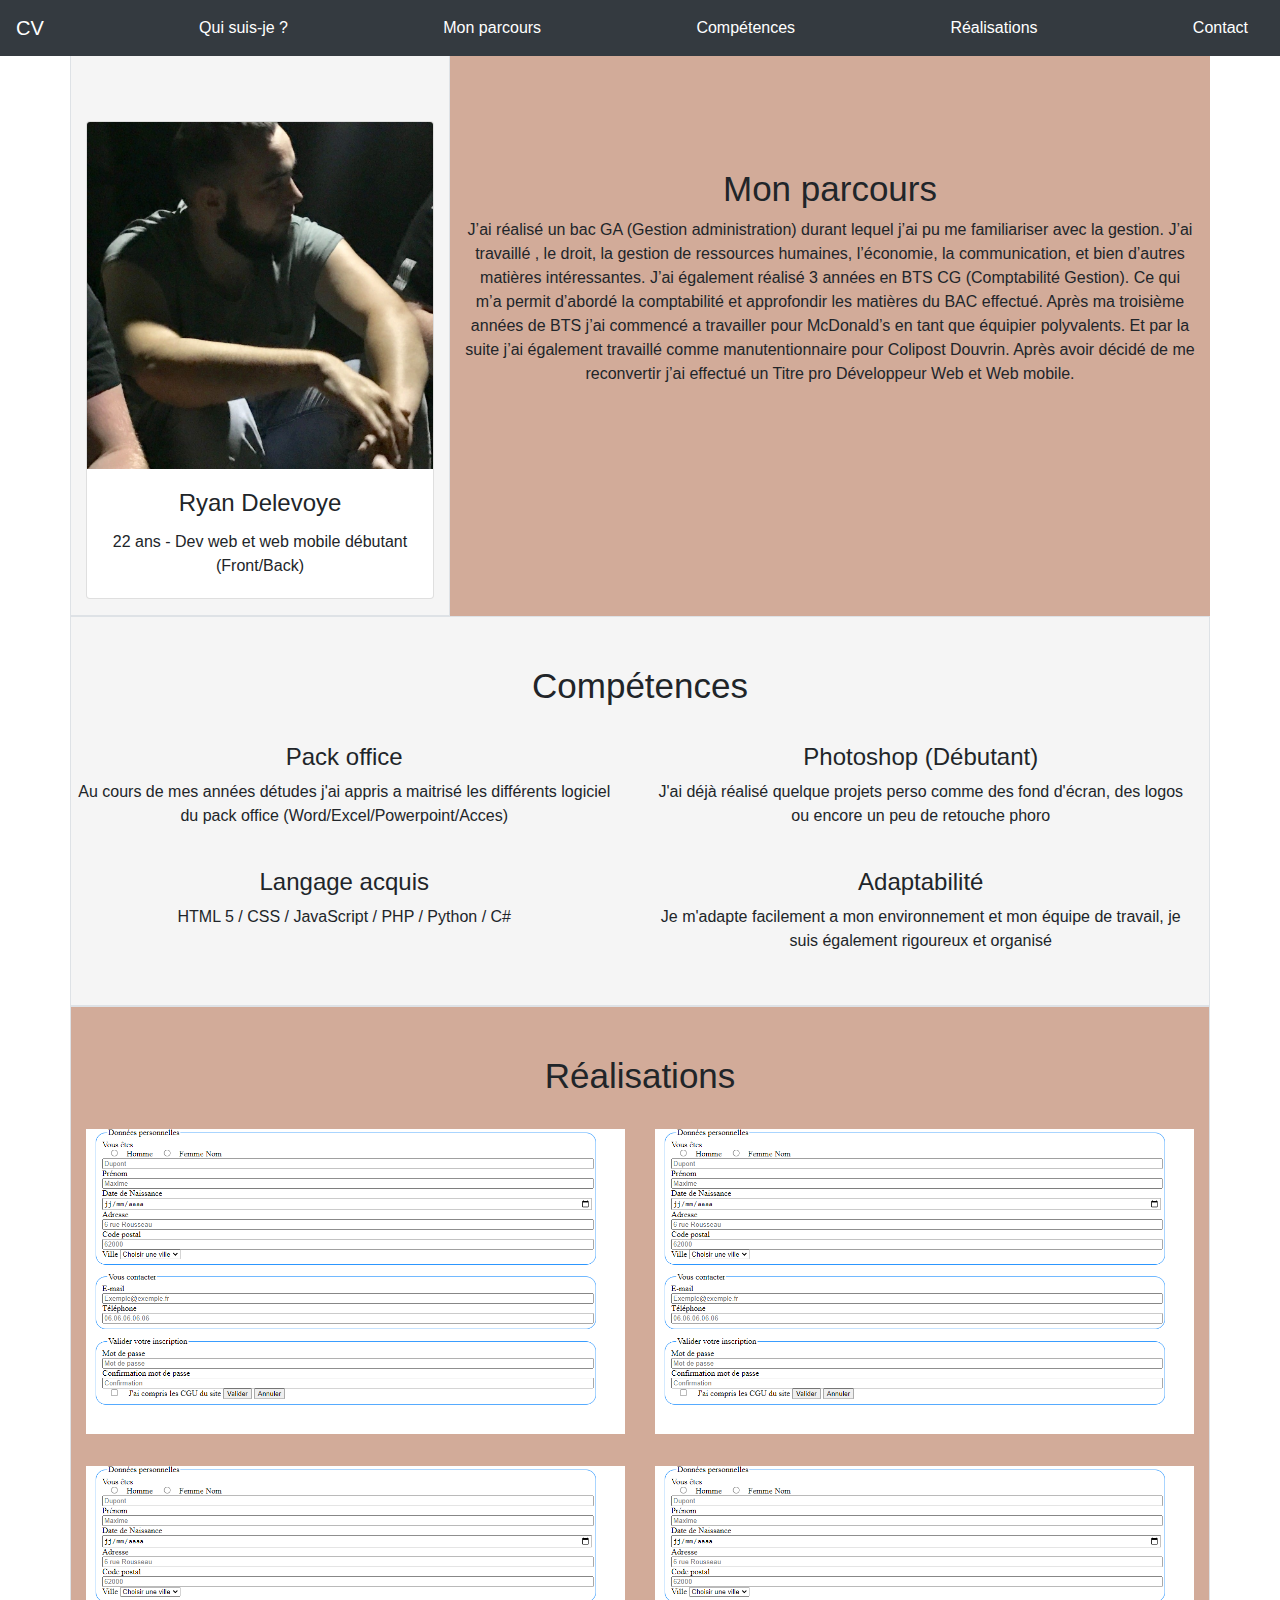
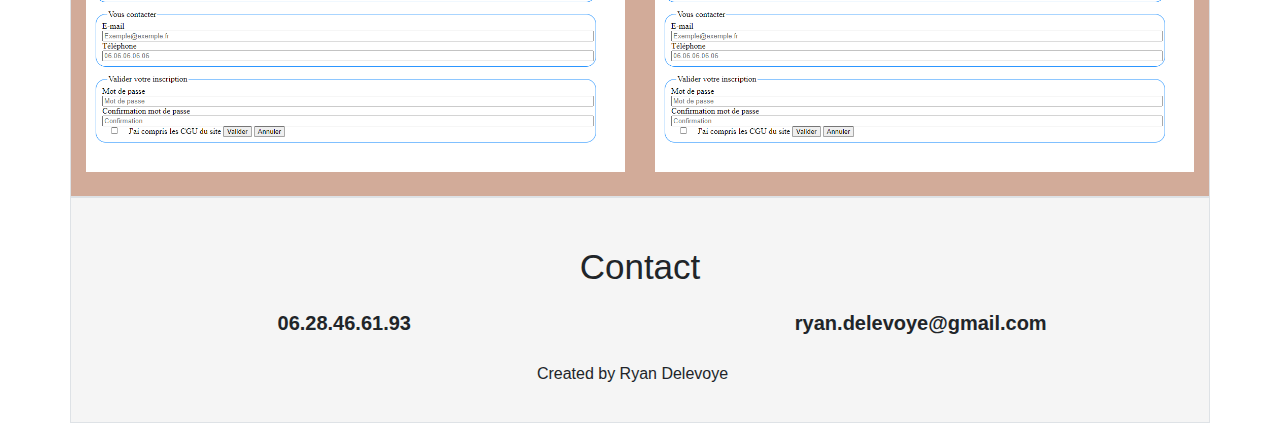
<file: index.html>
<!DOCTYPE html>
<html lang="en">
<head>
    <meta charset="UTF-8">
    <title>Title</title>
    <meta name="viewport" content="width=device-width, initial-scale=1, shrink-to-fit=no">

    <link rel="stylesheet" href="css/bootstrap.min.css">
    <link rel="stylesheet" href="css/style.css">

</head>

<body class="container" id="content">

    <header class="row">
        <nav class="navbar col-lg-12 col-sm-12 fixed-top bg-dark">
            <a class="navbar-brand badge-dark" href="#content">CV</a>
            <a class="nav-link badge-dark" href="#Qui">Qui suis-je ?</a>
            <a class="nav-link badge-dark" href="#Parcour">Mon parcours</a>
            <a class="nav-link badge-dark" href="#Comp">Compétences</a>
            <a class="nav-link badge-dark" href="#Real">Réalisations</a>
            <a class="nav-link badge-dark" href="#Contact">Contact</a>
        </nav>
    </header>

    <div class="row">
        <section class="mt-4 pt-5 pb-3 col-lg-4 col-sm-4 gris border carte" id="Qui">
                <div class="card mt-5 pl-0 pr-0 pt-0 col-lg-12">
                    <img class="card-img-top img-fluid" src="Photo.jpg" alt="Carte idendité">
                    <div class="card-body">
                        <h4 class="card-title text-center">Ryan Delevoye</h4>
                        <p class="card-text text-center">22 ans - Dev web et web mobile débutant (Front/Back)</p>
                    </div>
                </div>
        </section>

        <section class="mt-4 pt-5 pb-3 col-lg-8 col-sm-8 orange">
            <h3 class="text-center pt-5 mt-5" id="Parcour">Mon parcours</h3>
            <article>
                <p class="text-center m-auto">J’ai réalisé un bac GA (Gestion administration) durant lequel j’ai pu me familiariser avec la gestion.
                    J’ai travaillé , le droit, la gestion de ressources humaines, l’économie, la communication, et bien d’autres matières intéressantes.
                    J’ai également réalisé 3 années en BTS CG (Comptabilité Gestion). Ce qui m’a permit d’abordé la comptabilité et approfondir les matières du  BAC effectué.
                    Après ma troisième années de BTS j’ai commencé a travailler pour McDonald’s en tant que équipier polyvalents. Et par la suite j’ai également travaillé
                    comme manutentionnaire pour Colipost Douvrin. Après avoir décidé de me reconvertir j’ai effectué un Titre pro Développeur Web et Web mobile.</p>
            </article>
        </section>
    </div>


        <section class="row border gris">
            <h3 class="text-center col-lg-12 pt-5 mb-4 border-0" id="Comp">Compétences</h3>
            <ul class="text-center list-group col-lg-12 border-0 mb-4">
                <div class="row border-0 ">
                    <li class="list-group-item col-lg-6 border-0 bg-transparent"><h4>Pack office</h4>
                        <p>Au cours de mes années détudes j'ai appris a maitrisé les différents logiciel du pack office (Word/Excel/Powerpoint/Acces)</p>
                    </li>
                    <li class="list-group-item col-lg-6 border-0 bg-transparent"><h4>Photoshop (Débutant)</h4>
                        <p>J'ai déjà réalisé quelque projets perso comme des fond d'écran, des logos ou encore un peu de retouche phoro</p>
                    </li>
                    <li class="list-group-item col-lg-6 border-0 bg-transparent"><h4>Langage acquis</h4>
                        <p>HTML 5 / CSS / JavaScript / PHP / Python / C#</p>
                    </li>
                    <li class="list-group-item col-lg-6 border-0 bg-transparent"><h4>Adaptabilité</h4>
                        <p>Je m'adapte facilement a mon environnement et mon équipe de travail, je suis également rigoureux et organisé</p>
                    </li>
                </div>
            </ul>
        </section>

        <section class="row border orange">
            <h3 class="text-center col-lg-12 pt-5 mb-4 border-0" id="Real">Réalisations</h3>
            <img src="unknown.png" alt="" class="col-lg-6 mt-2 mb-4">
            <img src="unknown.png" alt="" class="col-lg-6 mt-2 mb-4">
            <img src="unknown.png" alt="" class="col-lg-6 mt-2 mb-4">
            <img src="unknown.png" alt="" class="col-lg-6 mt-2 mb-4">
        </section>


    <section class="row border gris">
        <h3 class="text-center col-lg-12 pt-5 border-0" id="Contact">Contact</h3>
        <ul class="text-center list-group col-lg-12 border-0 mb-4">
            <div class="row border-0 ">
                <li class="list-group-item col-lg-6 border-0 bg-transparent font-weight-bold" style="font-size: 20px">06.28.46.61.93</li>
                <li class="list-group-item col-lg-6 border-0 bg-transparent font-weight-bold" style="font-size: 20px">ryan.delevoye@gmail.com</li>
                <li class="list-group-item col-lg-12 border-0 bg-transparent">Created by Ryan Delevoye</li>
            </div>
        </ul>
    </section>

    <script src="https://code.jquery.com/jquery-3.5.1.slim.min.js" integrity="sha384-DfXdz2htPH0lsSSs5nCTpuj/zy4C+OGpamoFVy38MVBnE+IbbVYUew+OrCXaRkfj" crossorigin="anonymous"></script>
    <script src="https://cdn.jsdelivr.net/npm/popper.js@1.16.1/dist/umd/popper.min.js" integrity="sha384-9/reFTGAW83EW2RDu2S0VKaIzap3H66lZH81PoYlFhbGU+6BZp6G7niu735Sk7lN" crossorigin="anonymous"></script>
    <script src="https://cdn.jsdelivr.net/npm/bootstrap@4.5.3/dist/js/bootstrap.min.js" integrity="sha384-w1Q4orYjBQndcko6MimVbzY0tgp4pWB4lZ7lr30WKz0vr/aWKhXdBNmNb5D92v7s" crossorigin="anonymous"></script>

</body>

</html>
</file>
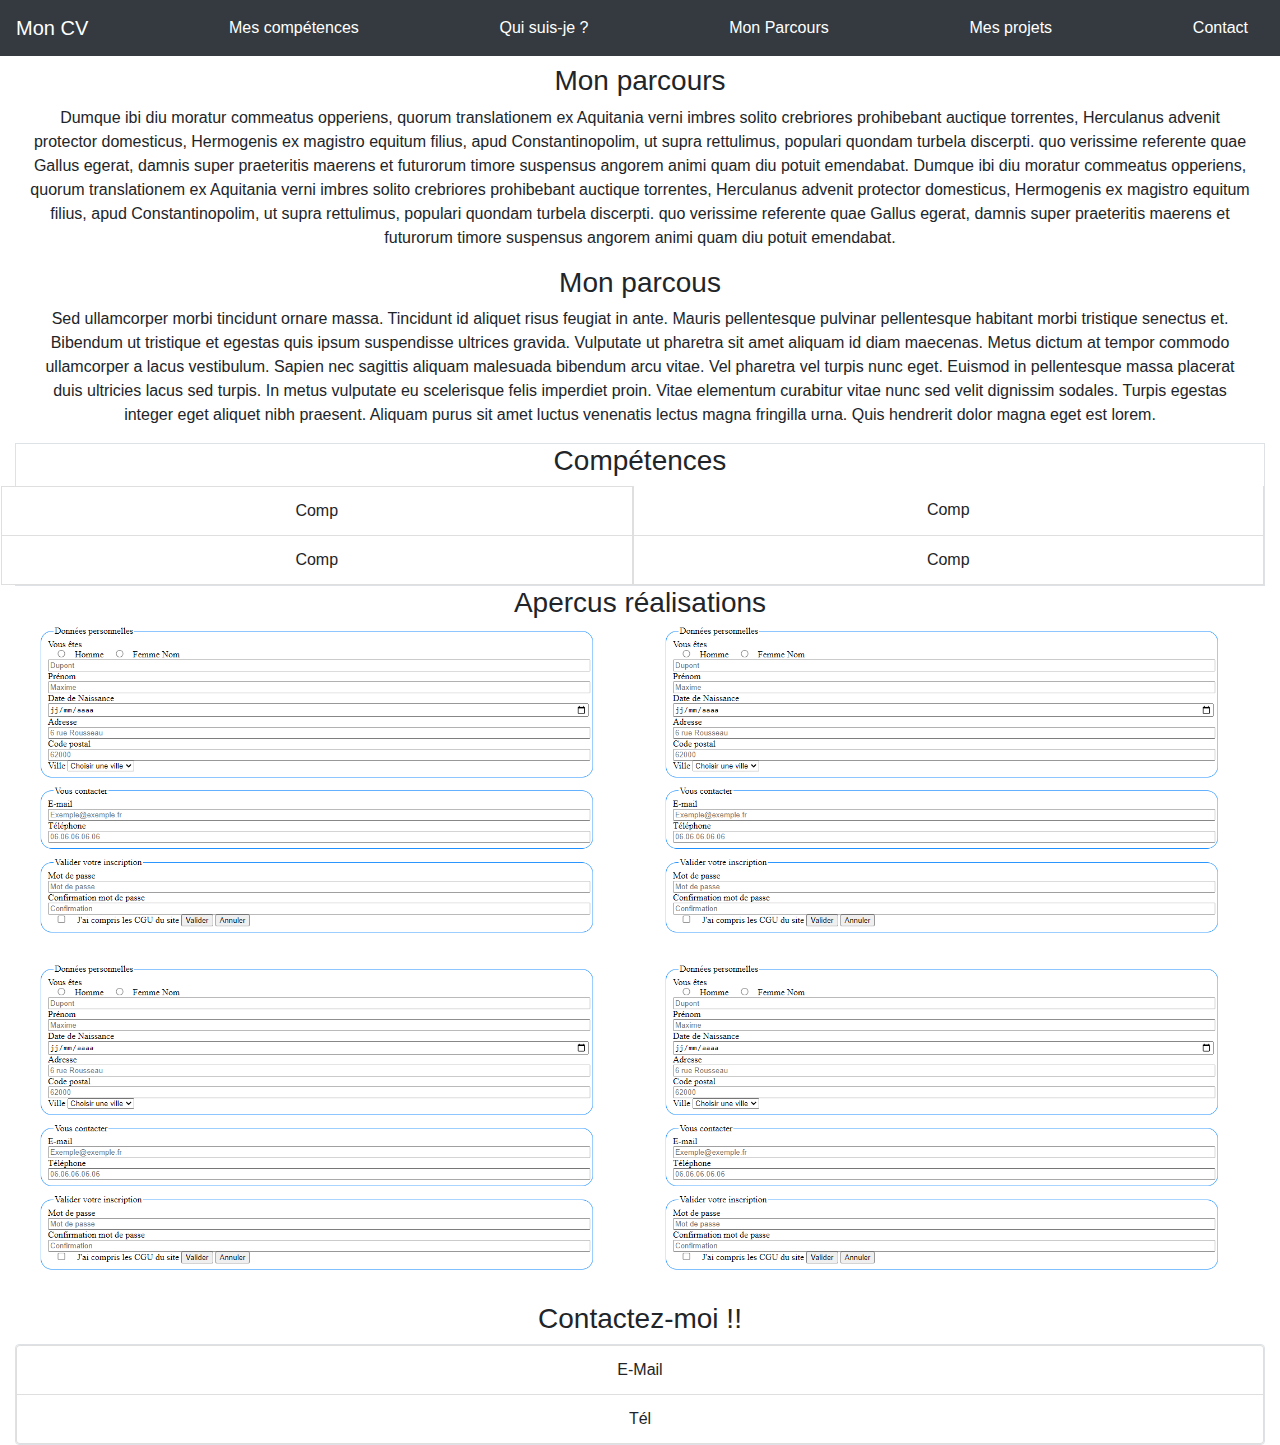
<file: index2.html>
<!DOCTYPE html>
<html lang="en">
<head>
    <meta charset="UTF-8">
    <title>Title</title>
    <meta name="viewport" content="width=device-width, initial-scale=1, shrink-to-fit=no">

    <link rel="stylesheet" href="css/bootstrap.min.css">

</head>
<body class="container-fluid" id="content">
    <header class="row">
        <nav class="navbar fixed-top bg-dark">
            <a class="navbar-brand badge-dark" href="#content">Mon CV</a>
            <a class="nav-link badge-dark" href="#Comp">Mes compétences</a>
            <a class="nav-link badge-dark" href="#Qui">Qui suis-je ?</a>
            <a class="nav-link badge-dark" href="#Parcours">Mon Parcours</a>
            <a class="nav-link badge-dark" href="#Projet">Mes projets</a>
            <a class="nav-link badge-dark" href="#contact">Contact</a>
        </nav>
    </header>
<div class="container-fluid">
    <section class="mt-5 pt-3">
        <h3 class="text-center" id="Parcours">Mon parcours</h3>
        <article>
            <p class="text-center">Dumque ibi diu moratur commeatus opperiens, quorum translationem ex Aquitania verni imbres solito crebriores prohibebant auctique torrentes,
                Herculanus advenit protector domesticus, Hermogenis ex magistro equitum filius, apud Constantinopolim, ut supra rettulimus, populari quondam turbela discerpti.
                quo verissime referente quae Gallus egerat, damnis super praeteritis maerens et futurorum timore suspensus angorem animi quam diu potuit emendabat.
                Dumque ibi diu moratur commeatus opperiens, quorum translationem ex Aquitania verni imbres solito crebriores prohibebant auctique torrentes,
                Herculanus advenit protector domesticus, Hermogenis ex magistro equitum filius, apud Constantinopolim, ut supra rettulimus, populari quondam turbela discerpti.
                quo verissime referente quae Gallus egerat, damnis super praeteritis maerens et futurorum timore suspensus angorem animi quam diu potuit emendabat.</p>
        </article>
    </section>

    <section>
        <h3 class="text-center" id="Qui">Mon parcous</h3>
        <article>
            <p class="text-center">Sed ullamcorper morbi tincidunt ornare massa. Tincidunt id aliquet risus feugiat in ante. Mauris pellentesque pulvinar pellentesque habitant morbi tristique
                senectus et. Bibendum ut tristique et egestas quis ipsum suspendisse ultrices gravida. Vulputate ut pharetra sit amet aliquam id diam maecenas. Metus dictum at tempor commodo
                ullamcorper a lacus vestibulum. Sapien nec sagittis aliquam malesuada bibendum arcu vitae. Vel pharetra vel turpis nunc eget. Euismod in pellentesque massa placerat duis
                ultricies lacus sed turpis. In metus vulputate eu scelerisque felis imperdiet proin. Vitae elementum curabitur vitae nunc sed velit dignissim sodales. Turpis egestas integer
                eget aliquet nibh praesent. Aliquam purus sit amet luctus venenatis lectus magna fringilla urna. Quis hendrerit dolor magna eget est lorem.</p>
        </article>
    </section>

    <section class="row border" id="Comp">
        <h3 class="text-center col-lg-12" id="">Compétences</h3>
        <ul class="text-center list-group col-lg-12">
            <div class="row">
                <li class="list-group-item col-lg-6">Comp</li>
                <li class="list-group-item col-lg-6">Comp</li>
                <li class="list-group-item col-lg-6">Comp</li>
                <li class="list-group-item col-lg-6">Comp</li>
            </div>
        </ul>
    </section>

    <section class="row" id="Projet">
        <h3 class="text-center col-lg-12">Apercus réalisations</h3>
        <img src="unknown.png" alt="Formulaire avec HTML et CSS" class="col-lg-6">
        <img src="unknown.png" alt="Formulaire avec HTML et CSS" class="col-lg-6">
        <img src="unknown.png" alt="Formulaire avec HTML et CSS" class="col-lg-6">
        <img src="unknown.png" alt="Formulaire avec HTML et CSS" class="col-lg-6">
    </section>

    <section>
        <h3 class="text-center" id="contact">Contactez-moi !!</h3>
        <ul class="text-center list-group row border d-flex flex-wrap">
            <li class="list-group-item">E-Mail</li>
            <li class="list-group-item">Tél</li>
        </ul>
    </section>
</div>

</body>
</html>
</file>
<file: css/style.css>
.gris {
    background-color: #F5F5F5;
}

.orange {
    background-color: #D2AB99;
}

h3 {
    font-size: 35px;
}

@media only screen and (min-device-width : 320px) and (max-device-width : 480px) {
        .carte {
            margin-top: 100px;
        }
    }
</file>
